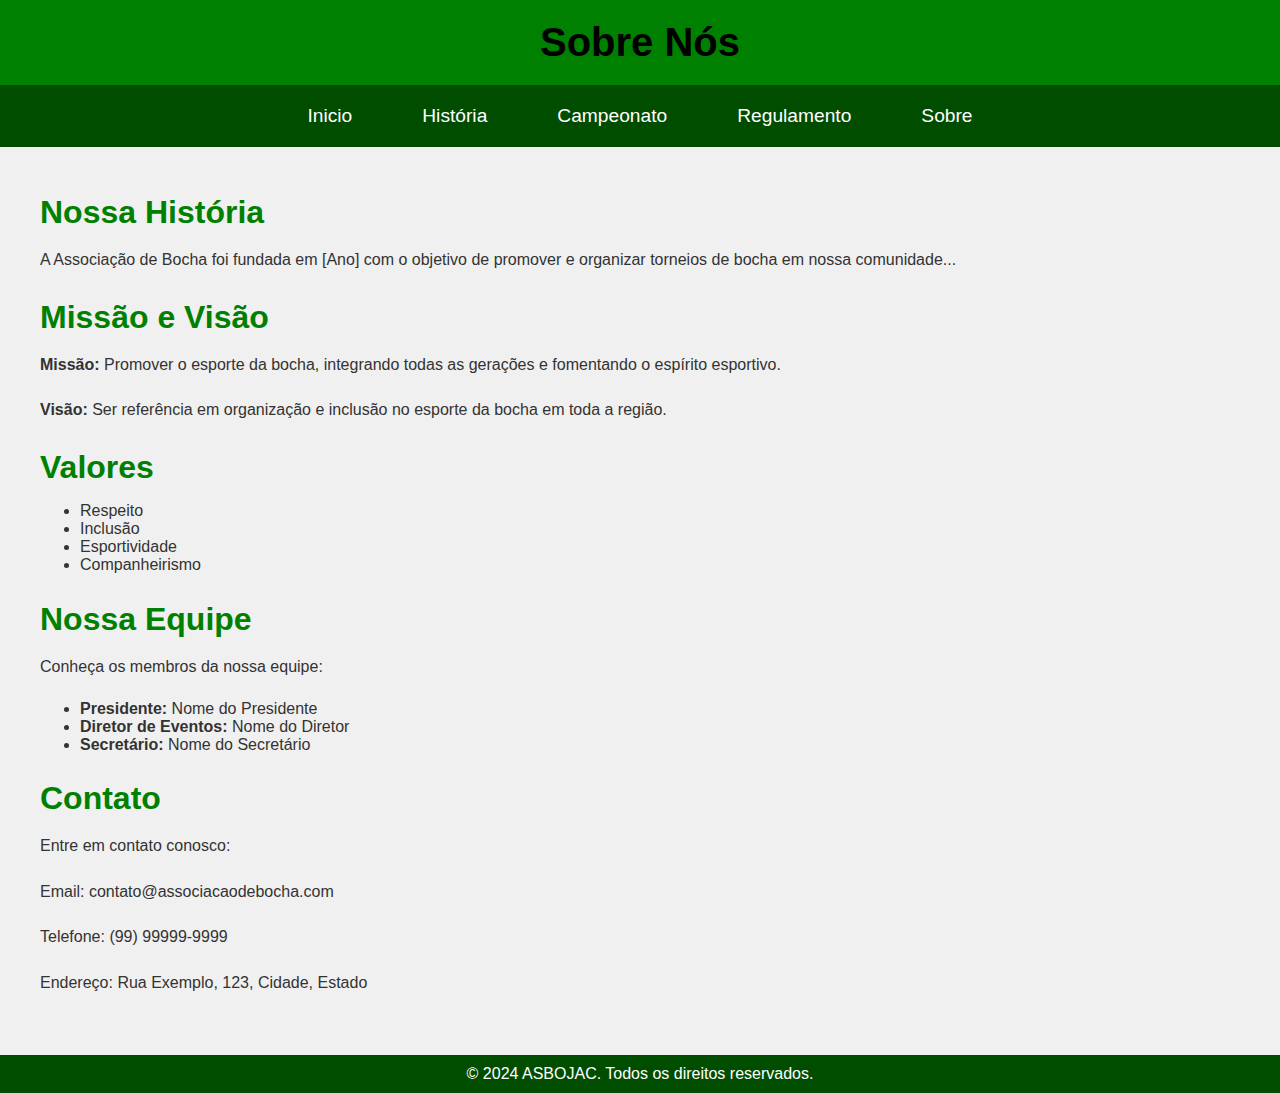
<file: about.html>
<!DOCTYPE html>
<html lang="pt-BR">
<head>
    <meta charset="UTF-8">
    <meta name="viewport" content="width=device-width, initial-scale=1.0">
    <title>Sobre Nós - ASBOJAC </title>
    <link rel="stylesheet" href="styles.css">
</head>
<body>

    <header>
        <h1>Sobre Nós</h1>
    </header>

    <nav class="navbar">
        <ul class="nav-menu">
            <li><a href="index.html">Inicio</a></li>
            <li><a href="history.html">História</a></li>
            <li><a href="camp.html">Campeonato</a></li>
            <li><a href="rules.html">Regulamento</a></li>
            <li><a href="about.html">Sobre</a></li>
        </ul>
    </nav>

    <main>
        <section>
            <h2>Nossa História</h2>
            <p>A Associação de Bocha foi fundada em [Ano] com o objetivo de promover e organizar torneios de bocha em nossa comunidade...</p>
        </section>

        <section>
            <h2>Missão e Visão</h2>
            <p><strong>Missão:</strong> Promover o esporte da bocha, integrando todas as gerações e fomentando o espírito esportivo.</p>
            <p><strong>Visão:</strong> Ser referência em organização e inclusão no esporte da bocha em toda a região.</p>
        </section>

        <section>
            <h2>Valores</h2>
            <ul>
                <li>Respeito</li>
                <li>Inclusão</li>
                <li>Esportividade</li>
                <li>Companheirismo</li>
            </ul>
        </section>

        <section>
            <h2>Nossa Equipe</h2>
            <p>Conheça os membros da nossa equipe:</p>
            <ul>
                <li><strong>Presidente:</strong> Nome do Presidente</li>
                <li><strong>Diretor de Eventos:</strong> Nome do Diretor</li>
                <li><strong>Secretário:</strong> Nome do Secretário</li>
            </ul>
        </section>

        <section>
            <h2>Contato</h2>
            <p>Entre em contato conosco:</p>
            <p>Email: contato@associacaodebocha.com</p>
            <p>Telefone: (99) 99999-9999</p>
            <p>Endereço: Rua Exemplo, 123, Cidade, Estado</p>
        </section>         
    </main>

    <footer>
        <p>&copy; 2024 ASBOJAC. Todos os direitos reservados.</p>
    </footer>

</body>
</html>
</file>
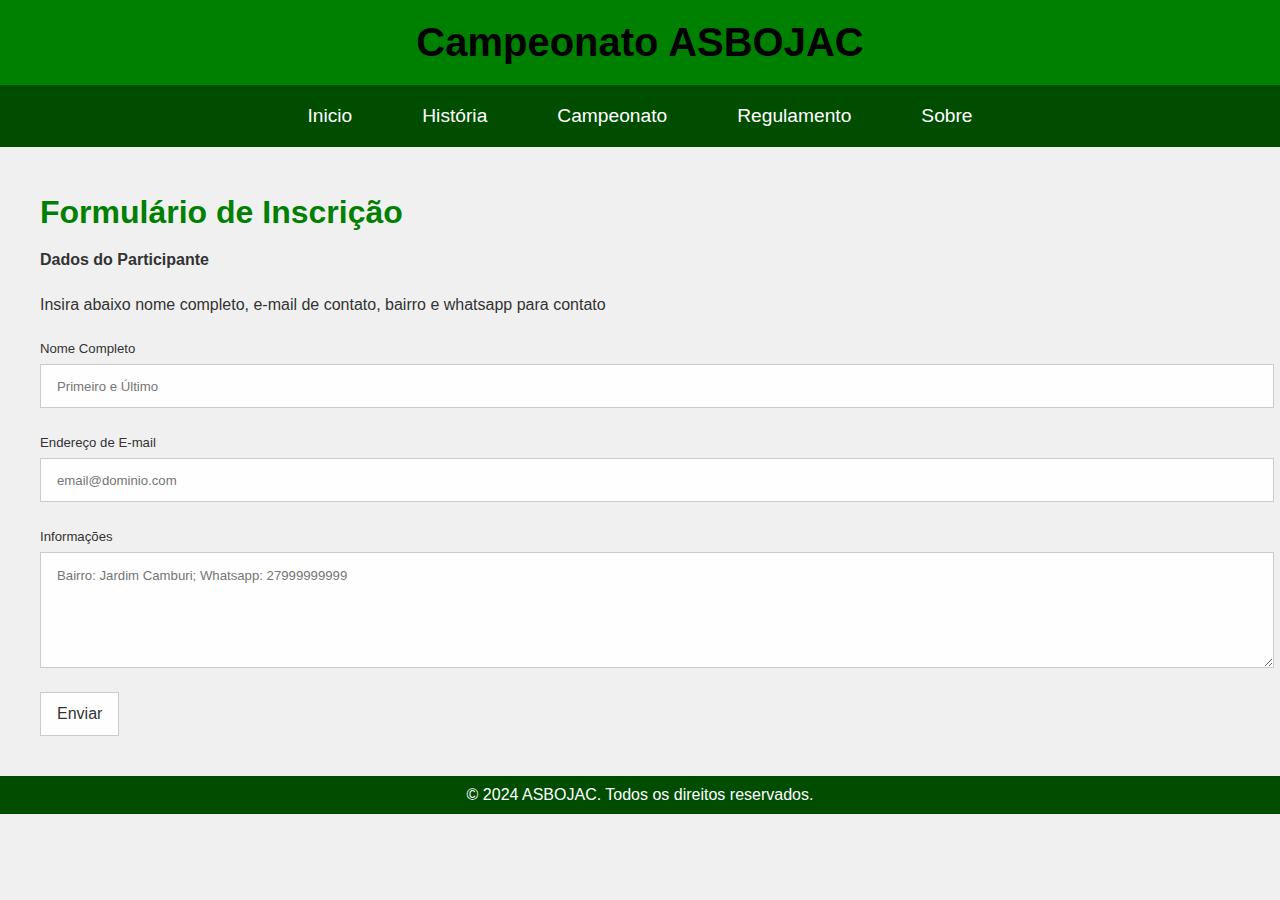
<file: camp.html>
<!DOCTYPE html>
<html lang="pt-BR">
<head>
    <meta charset="UTF-8">
    <meta name="viewport" content="width=device-width, initial-scale=1.0">
    <title> Campeonato ASBOJAC </title>
    <link rel="stylesheet" href="styles.css"> <!-- Link para o CSS -->
</head>
<body>

    <header>
        <h1>Campeonato ASBOJAC</h1>
    </header>

    <nav class="navbar">
        <ul class="nav-menu">
            <li><a href="index.html">Inicio</a></li>
            <li><a href="history.html">História</a></li>
            <li><a href="camp.html">Campeonato</a></li>
            <li><a href="rules.html">Regulamento</a></li>
            <li><a href="about.html">Sobre</a></li>
        </ul>
    </nav>

    <main>
        <section id="origem">
            <h2>Formulário de Inscrição</h2>
            <p><strong>Dados do Participante</strong></p>
            <p>Insira abaixo nome completo, e-mail de contato, bairro e whatsapp para contato</p>
            
            <form id="fs-frm" name="simple-contact-form" accept-charset="utf-8" action="https://formspree.io/f/{form_id}" method="post">
  <fieldset id="fs-frm-inputs">
    <label for="full-name">Nome Completo</label>
    <input type="text" name="name" id="full-name" placeholder="Primeiro e Último" required="">
    <label for="email-address">Endereço de E-mail</label>
    <input type="email" name="_replyto" id="email-address" placeholder="email@dominio.com" required="">
    <label for="message">Informações</label>
    <textarea rows="5" name="message" id="message" placeholder="Bairro: Jardim Camburi; Whatsapp: 27999999999" required=""></textarea>
    <input type="hidden" name="_subject" id="email-subject" value="Contact Form Submission">
  </fieldset>
  <input type="submit" value="Enviar">
</form><style>/* reset */
#fs-frm input,
#fs-frm select,
#fs-frm textarea,
#fs-frm fieldset,
#fs-frm optgroup,
#fs-frm label,
#fs-frm #card-element:disabled {
  font-family: inherit;
  font-size: 100%;
  color: inherit;
  border: none;
  border-radius: 0;
  display: block;
  width: 100%;
  padding: 0;
  margin: 0;
  -webkit-appearance: none;
  -moz-appearance: none;
}
#fs-frm label,
#fs-frm legend,
#fs-frm ::placeholder {
  font-size: .825rem;
  margin-bottom: .5rem;
  padding-top: .2rem;
  display: flex;
  align-items: baseline;
}

/* border, padding, margin, width */
#fs-frm input,
#fs-frm select,
#fs-frm textarea,
#fs-frm #card-element {
  border: 1px solid rgba(0,0,0,0.2);
  background-color: rgba(255,255,255,0.9);
  padding: .75em 1rem;
  margin-bottom: 1.5rem;
}
#fs-frm input:focus,
#fs-frm select:focus,
#fs-frm textarea:focus {
  background-color: white;
  outline-style: solid;
  outline-width: thin;
  outline-color: gray;
  outline-offset: -1px;
}
#fs-frm [type="text"],
#fs-frm [type="email"] {
  width: 100%;
}
#fs-frm [type="button"],
#fs-frm [type="submit"],
#fs-frm [type="reset"] {
  width: auto;
  cursor: pointer;
  -webkit-appearance: button;
  -moz-appearance: button;
  appearance: button;
}
#fs-frm [type="button"]:focus,
#fs-frm [type="submit"]:focus,
#fs-frm [type="reset"]:focus {
  outline: none;
}
#fs-frm [type="submit"],
#fs-frm [type="reset"] {
  margin-bottom: 0;
}
#fs-frm select {
  text-transform: none;
}

#fs-frm [type="checkbox"] {
  -webkit-appearance: checkbox;
  -moz-appearance: checkbox;
  appearance: checkbox;
  display: inline-block;
  width: auto;
  margin: 0 .5em 0 0 !important;
}

#fs-frm [type="radio"] {
  -webkit-appearance: radio;
  -moz-appearance: radio;
  appearance: radio;
}

/* address, locale */
#fs-frm fieldset.locale input[name="city"],
#fs-frm fieldset.locale select[name="state"],
#fs-frm fieldset.locale input[name="postal-code"] {
  display: inline;
}
#fs-frm fieldset.locale input[name="city"] {
  width: 52%;
}
#fs-frm fieldset.locale select[name="state"],
#fs-frm fieldset.locale input[name="postal-code"] {
  width: 20%;
}
#fs-frm fieldset.locale input[name="city"],
#fs-frm fieldset.locale select[name="state"] {
  margin-right: 3%;
}
</style>
            
        </section>


    </main>

    <footer>
        <p>&copy; 2024 ASBOJAC. Todos os direitos reservados.</p>
    </footer>

</body>
</html>
</file>
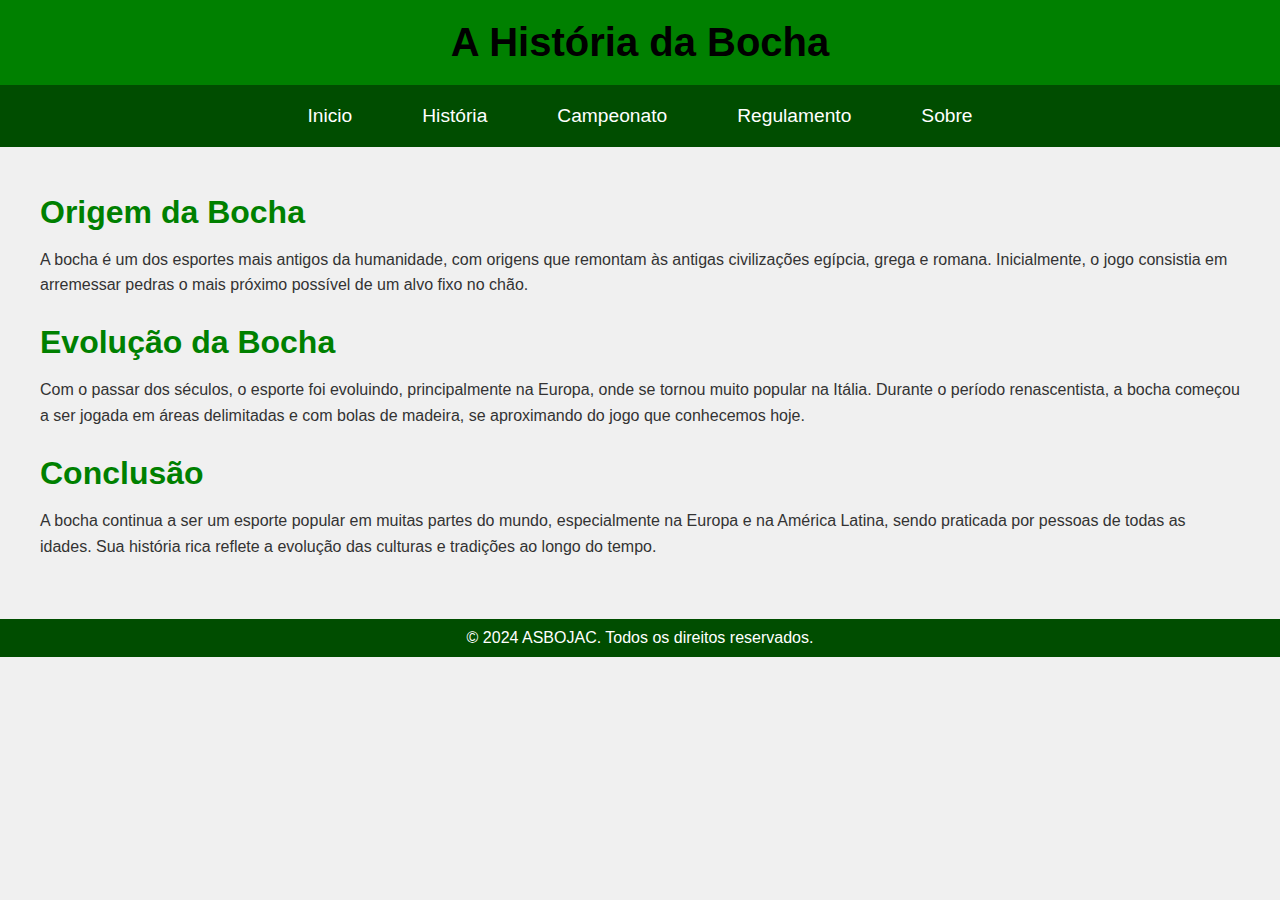
<file: history.html>
<!DOCTYPE html>
<html lang="pt-BR">
<title> Historia da Bocha </title>
<head>
    <meta charset="UTF-8">
    <meta name="viewport" content="width=device-width, initial-scale=1.0">
    <title> História da Bocha </title>
    <link rel="stylesheet" href="styles.css"> <!-- Link para o CSS -->
</head>
<body>

    <header>
        <h1>A História da Bocha</h1>
    </header>

    <nav class="navbar">
        <ul class="nav-menu">
            <li><a href="index.html">Inicio</a></li>
            <li><a href="history.html">História</a></li>
            <li><a href="camp.html">Campeonato</a></li>
            <li><a href="rules.html">Regulamento</a></li>
            <li><a href="about.html">Sobre</a></li>
        </ul>
    </nav>

    <main>
        <section id="origem">
            <h2>Origem da Bocha</h2>
            <p>A bocha é um dos esportes mais antigos da humanidade, com origens que remontam às antigas civilizações egípcia, grega e romana. Inicialmente, o jogo consistia em arremessar pedras o mais próximo possível de um alvo fixo no chão.</p>
        </section>

        <section id="evolucao">
            <h2>Evolução da Bocha</h2>
            <p>Com o passar dos séculos, o esporte foi evoluindo, principalmente na Europa, onde se tornou muito popular na Itália. Durante o período renascentista, a bocha começou a ser jogada em áreas delimitadas e com bolas de madeira, se aproximando do jogo que conhecemos hoje.</p>
        </section>

        <section id="conclusao">
            <h2>Conclusão</h2>
            <p>A bocha continua a ser um esporte popular em muitas partes do mundo, especialmente na Europa e na América Latina, sendo praticada por pessoas de todas as idades. Sua história rica reflete a evolução das culturas e tradições ao longo do tempo.</p>
        </section>
    </main>

    <footer>
        <p>&copy; 2024 ASBOJAC. Todos os direitos reservados.</p>
    </footer>

</body>
</html>
</file>
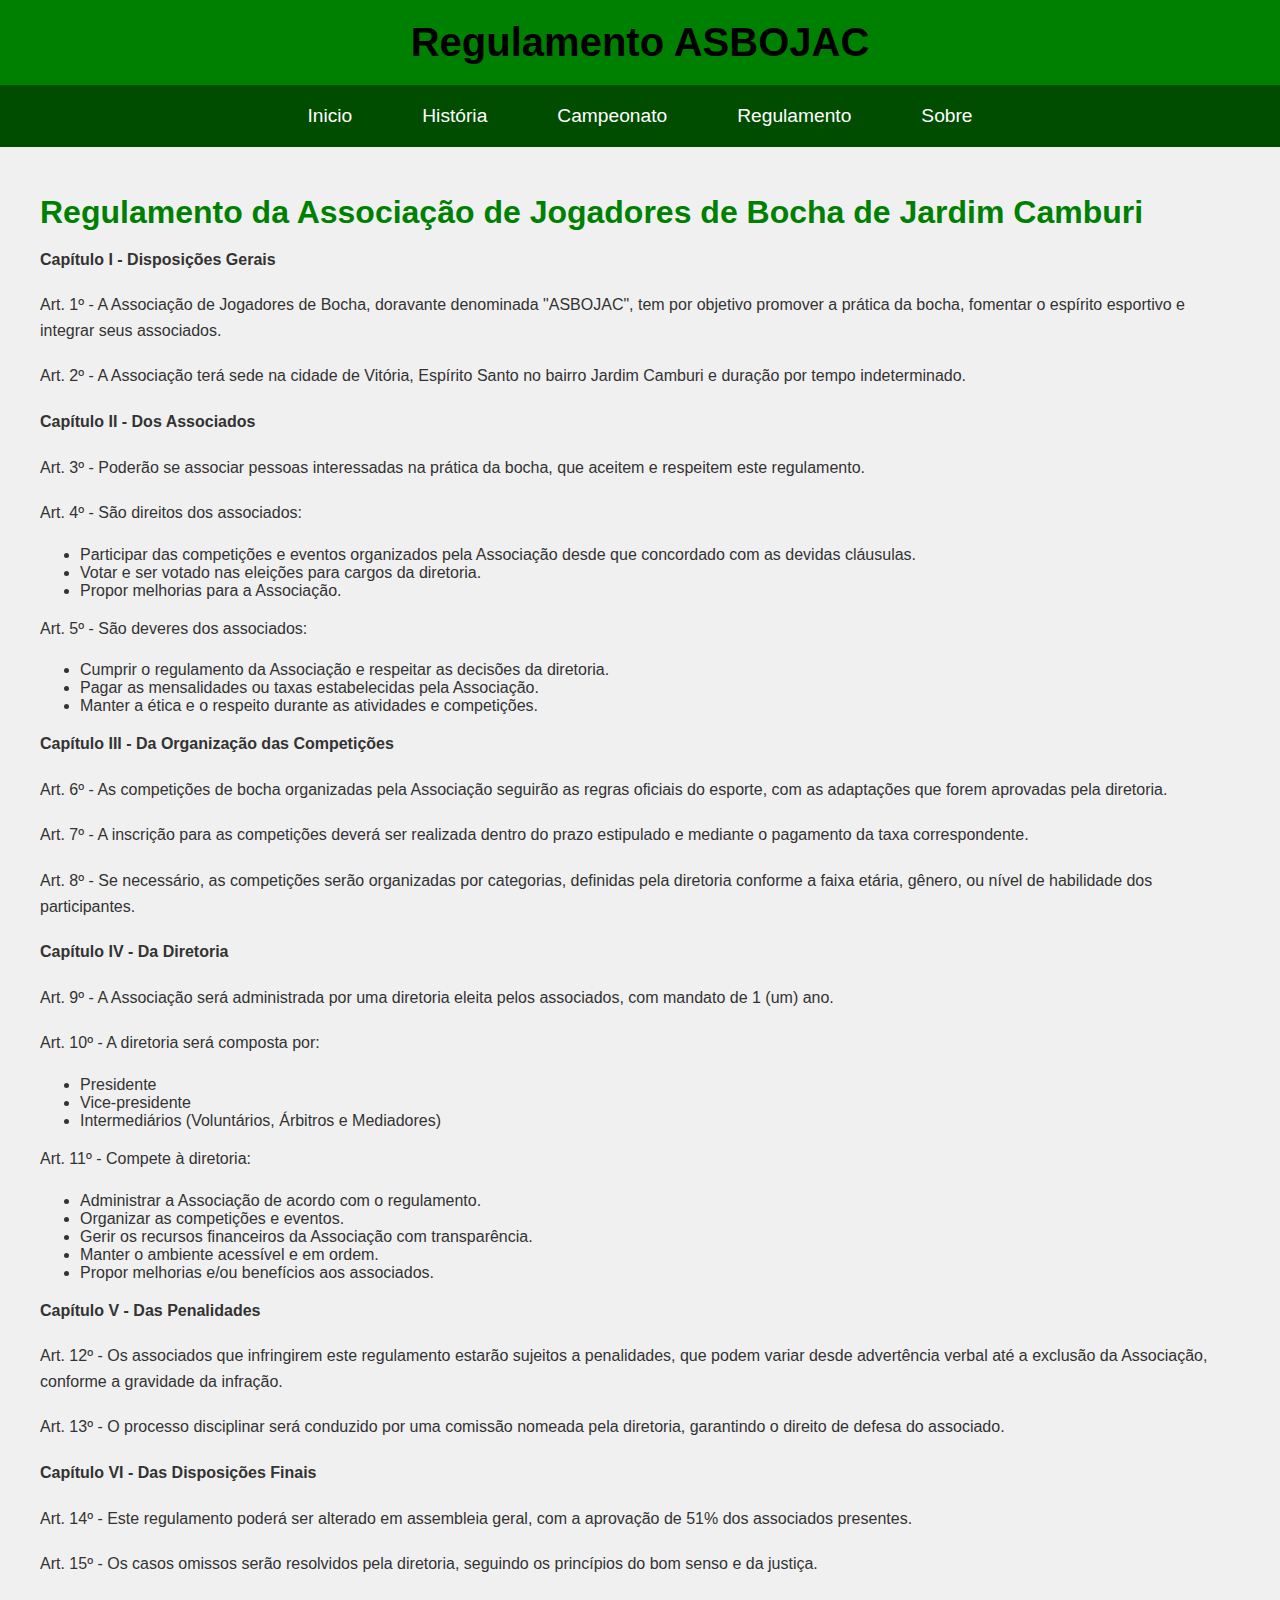
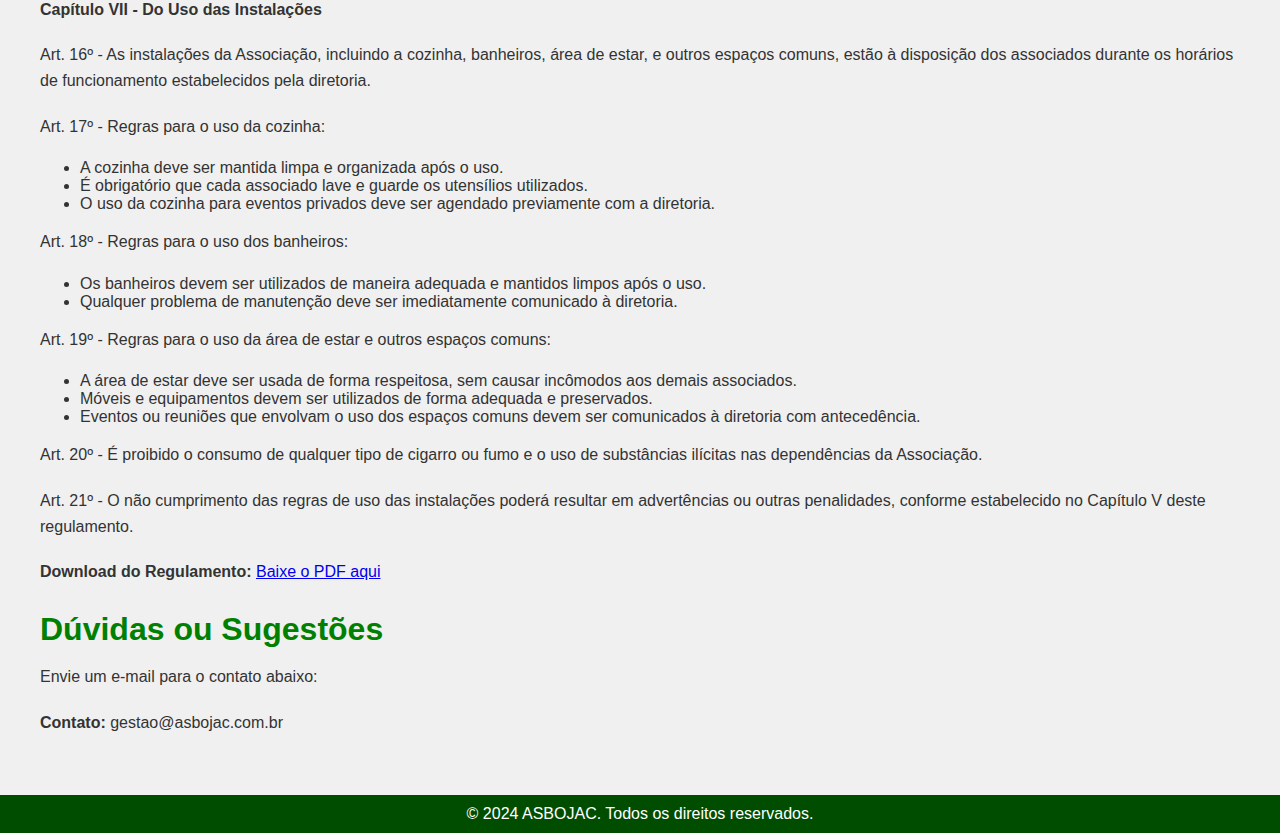
<file: rules.html>
<!DOCTYPE html>
<html lang="pt-BR">
<head>
    <meta charset="UTF-8">
    <meta name="viewport" content="width=device-width, initial-scale=1.0">
    <title>Regulamento - ASBOJAC </title>
    <link rel="stylesheet" href="styles.css">
</head>
<body>

    <header>
        <h1>Regulamento ASBOJAC</h1>
    </header>

    <nav class="navbar">
        <ul class="nav-menu">
            <li><a href="index.html">Inicio</a></li>
            <li><a href="history.html">História</a></li>
            <li><a href="camp.html">Campeonato</a></li>
            <li><a href="rules.html">Regulamento</a></li>
            <li><a href="about.html">Sobre</a></li>
        </ul>
    </nav>
    

    <main>
        <section>
            <h2>Regulamento da Associação de Jogadores de Bocha de Jardim Camburi</h2>
            
            <p><strong>Capítulo I - Disposições Gerais</strong></p>
            <p>Art. 1º - A Associação de Jogadores de Bocha, doravante denominada "ASBOJAC", tem por objetivo promover a prática da bocha, fomentar o espírito esportivo e integrar seus associados.</p>
            <p>Art. 2º - A Associação terá sede na cidade de Vitória, Espírito Santo no bairro Jardim Camburi e duração por tempo indeterminado.</p>
            
            <p><strong>Capítulo II - Dos Associados</strong></p>
            <p>Art. 3º - Poderão se associar pessoas interessadas na prática da bocha, que aceitem e respeitem este regulamento.</p>
            <p>Art. 4º - São direitos dos associados:</p>
            <ul>
                <li>Participar das competições e eventos organizados pela Associação desde que concordado com as devidas cláusulas.</li>
                <li>Votar e ser votado nas eleições para cargos da diretoria.</li>
                <li>Propor melhorias para a Associação.</li>
            </ul>
            
            <p>Art. 5º - São deveres dos associados:</p>
            <ul>
                <li>Cumprir o regulamento da Associação e respeitar as decisões da diretoria.</li>
                <li>Pagar as mensalidades ou taxas estabelecidas pela Associação.</li>
                <li>Manter a ética e o respeito durante as atividades e competições.</li>
            </ul>
            
            <p><strong>Capítulo III - Da Organização das Competições</strong></p>
            <p>Art. 6º - As competições de bocha organizadas pela Associação seguirão as regras oficiais do esporte, com as adaptações que forem aprovadas pela diretoria.</p>
            <p>Art. 7º - A inscrição para as competições deverá ser realizada dentro do prazo estipulado e mediante o pagamento da taxa correspondente.</p>
            <p>Art. 8º - Se necessário, as competições serão organizadas por categorias, definidas pela diretoria conforme a faixa etária, gênero, ou nível de habilidade dos participantes.</p>
            
            <p><strong>Capítulo IV - Da Diretoria</strong></p>
            <p>Art. 9º - A Associação será administrada por uma diretoria eleita pelos associados, com mandato de 1 (um) ano.</p>
            <p>Art. 10º - A diretoria será composta por:</p>
            <ul>
                <li>Presidente</li>
                <li>Vice-presidente</li>
                <li>Intermediários (Voluntários, Árbitros e Mediadores)</li>
            </ul>
            <p>Art. 11º - Compete à diretoria:</p>
            <ul>
                <li>Administrar a Associação de acordo com o regulamento.</li>
                <li>Organizar as competições e eventos.</li>
                <li>Gerir os recursos financeiros da Associação com transparência.</li>
                <li>Manter o ambiente acessível e em ordem.</li>
                <li>Propor melhorias e/ou benefícios aos associados.</li>
            </ul>
            
            <p><strong>Capítulo V - Das Penalidades</strong></p>
            <p>Art. 12º - Os associados que infringirem este regulamento estarão sujeitos a penalidades, que podem variar desde advertência verbal até a exclusão da Associação, conforme a gravidade da infração.</p>
            <p>Art. 13º - O processo disciplinar será conduzido por uma comissão nomeada pela diretoria, garantindo o direito de defesa do associado.</p>
            
            <p><strong>Capítulo VI - Das Disposições Finais</strong></p>
            <p>Art. 14º - Este regulamento poderá ser alterado em assembleia geral, com a aprovação de 51% dos associados presentes.</p>
            <p>Art. 15º - Os casos omissos serão resolvidos pela diretoria, seguindo os princípios do bom senso e da justiça.</p>
            
            <p><strong>Capítulo VII - Do Uso das Instalações</strong></p>
            <p>Art. 16º - As instalações da Associação, incluindo a cozinha, banheiros, área de estar, e outros espaços comuns, estão à disposição dos associados durante os horários de funcionamento estabelecidos pela diretoria.</p>
            <p>Art. 17º - Regras para o uso da cozinha:</p>
            <ul>
                <li>A cozinha deve ser mantida limpa e organizada após o uso.</li>
                <li>É obrigatório que cada associado lave e guarde os utensílios utilizados.</li>
                <li>O uso da cozinha para eventos privados deve ser agendado previamente com a diretoria.</li>
            </ul>
            <p>Art. 18º - Regras para o uso dos banheiros:</p>
            <ul>
                <li>Os banheiros devem ser utilizados de maneira adequada e mantidos limpos após o uso.</li>
                <li>Qualquer problema de manutenção deve ser imediatamente comunicado à diretoria.</li>
            </ul>
            <p>Art. 19º - Regras para o uso da área de estar e outros espaços comuns:</p>
            <ul>
                <li>A área de estar deve ser usada de forma respeitosa, sem causar incômodos aos demais associados.</li>
                <li>Móveis e equipamentos devem ser utilizados de forma adequada e preservados.</li>
                <li>Eventos ou reuniões que envolvam o uso dos espaços comuns devem ser comunicados à diretoria com antecedência.</li>
            </ul>
            <p>Art. 20º - É proibido o consumo de qualquer tipo de cigarro ou fumo e o uso de substâncias ilícitas nas dependências da Associação.</p>
            <p>Art. 21º - O não cumprimento das regras de uso das instalações poderá resultar em advertências ou outras penalidades, conforme estabelecido no Capítulo V deste regulamento.</p>              
            <p><strong>Download do Regulamento:</strong> <a href="regulamento.pdf" download>Baixe o PDF aqui</a></p>
        </section>
        <section>
            <h2>Dúvidas ou Sugestões</h2>
            <p>Envie um e-mail para o contato abaixo:</p>
            <p><strong>Contato:</strong> gestao@asbojac.com.br</p>
            
        </section>
        
    </main>

    <footer>
        <p>&copy; 2024 ASBOJAC. Todos os direitos reservados.</p>
    </footer>

</body>
</html>
</file>
<file: styles.css>
/* ---------------------------------- Desenvolvendo Estilos básicos ---------------------------------- */
body {
    font-family: 'Arial', sans-serif;
    margin: 0;
    padding: 0;
    background-color: #f0f0f0;
    color: #333;
}

/* Cabeçalho */
header {
    background-color: #008000; /* Verde representando a cor tradicional do gramado */
    color: #000;
    padding: 20px;
    text-align: center;
}

header h1 {
    margin: 0;
    font-size: 2.5em;
}

/* Navegação */
nav {
    background-color: #004d00; /* Verde escuro */
    padding: 10px 0;
}

nav ul {
    list-style: none;
    margin: 0;
    padding: 0;
    display: flex;
    justify-content: center;
}

nav ul li {
    margin: 0 15px;
}

nav ul li a {
    color: #fff;
    text-decoration: none;
    font-size: 1.2em;
}

nav ul li a:hover {
    text-decoration: underline;
}

/* Seção principal */
main {
    padding: 20px;
    max-width: 1200px;
    margin: auto;
}

main h2 {
    color: #008000;
    font-size: 2em;
    margin-bottom: 10px;
}

main p {
    line-height: 1.6;
    margin-bottom: 20px;
}

/* Estilos para seções especiais */
.section-highlight {
    background-color: #e0ffe0; /* Verde claro */
    padding: 20px;
    border-radius: 10px;
    margin-bottom: 20px;
}

.section-highlight h3 {
    color: #004d00;
    font-size: 1.8em;
    margin-bottom: 10px;
}

/* Rodapé */
footer {
    background-color: #004d00;
    color: #fff;
    text-align: center;
    padding: 10px;
    margin-top: 20px;
}

footer p {
    margin: 0;
    font-size: 1em;
}

/* Estilos responsivos */
@media (max-width: 768px) {
    header h1 {
        font-size: 2em;
    }

    nav ul {
        flex-direction: column;
    }

    nav ul li {
        margin: 10px 0;
    }

    main h2 {
        font-size: 1.8em;
    }
}



/* Exemplo de cores definidas */
:root {
    --cor-primaria: #91dfc5; /* Cor principal do botão */
    --cor-secundaria: #2ecc71; /* Cor de destaque */
    --cor-fundo: #ecf0f1; /* Cor de fundo */
    --cor-texto: #0e0404; /* Cor do texto */
}

/* Estilo para o botão */
button {
    background-color: var(--cor-primaria); /* Cor de fundo do botão */
    color: var(--cor-texto); /* Cor do texto do botão */
    border: none; /* Remove a borda padrão */
    padding: 10px 20px; /* Adiciona preenchimento ao botão */
    border-radius: 5px; /* Cantos arredondados */
    font-size: 16px; /* Tamanho da fonte */
    cursor: pointer; /* Muda o cursor para indicar que é clicável */
    transition: background-color 0.3s ease; /* Transição suave para a cor de fundo */
}

button:hover {
    background-color: var(--cor-secundaria); /* Cor de fundo ao passar o mouse */
}

/* styles.css */

/* Estilo para a barra de navegação */
.navbar {
    background-color: #004d00; /* Cor de fundo da barra de navegação * 3498db/
    padding: 10px 0; /* Espaçamento interno */
}

.nav-menu {
    list-style-type: none; /* Remove os marcadores padrão da lista */
    margin: 0;
    padding: 0;
    text-align: center; /* Centraliza o conteúdo da barra de navegação */
}

.nav-menu li {
    display: inline; /* Exibe os itens da lista na horizontal */
}

.nav-menu a {
    color: #ffffff; /* Cor do texto dos links */
    text-decoration: none; /* Remove o sublinhado dos links */
    padding: 10px 20px; /* Espaçamento interno dos links */
    display: inline-block; /* Permite o padding e o background-color */
    border-radius: 5px; /* Cantos arredondados dos links */
    transition: background-color 0.3s ease; /* Transição suave para a cor de fundo */
}

.nav-menu a:hover {
    background-color: #2980b9; /* Cor de fundo ao passar o mouse *  #2980b9;/
}

.nav-menu a.active {
    background-color: #2ecc71; /* Cor de fundo para o link ativo */
    color: #ffffff; /* Cor do texto do link ativo */
}

.map-container {
    display: flex;
    justify-content: center; /* Centraliza horizontalmente */
    align-items: center;     /* Centraliza verticalmente (se necessário) */
    margin: 0 auto;          /* Garante que a div esteja centralizada na página */
    width: 100%;             /* A largura máxima da div */
}

.map-container iframe {
    max-width: 100%;         /* Garante que o iframe não ultrapasse a largura da página */
   /* height: auto;            /* Mantém a proporção correta do iframe */
}

/* ---------------------------------- Desenvolvendo o SLIDER ---------------------------------- */
/* Container do slider */

.slider {
    position: relative;
    width: 50%; /* Ou uma largura fixa, se necessário */
    max-width: 1000px; /* Ajuste conforme necessário */
    margin: 0 auto; /* Centraliza o slider horizontalmente */
    overflow: hidden; /* Oculta qualquer conteúdo que ultrapasse o contêiner */
}


/* ---------------------------------- Estilo para cada slide ---------------------------------- */
.slides .slide {
    display: none;
}

/* ---------------------------------- Estilo para as imagens ---------------------------------- */

.slider img {
    width: 100%; /* Garante que as imagens ocupem toda a largura do contêiner */
    height: 100%; /* Mantém a proporção das imagens */
    display: block; /* Remove o espaço em branco abaixo das imagens */
}

.slider .slides {
    display: flex;
    transition: transform 0.5s ease-in-out;
    width: 100%; /* Adicione esta linha */
}

.slider .slide img {
    width: 100%;
    height: auto;
}


/* ---------------------------------- Mostrar o primeiro slide ---------------------------------- */
.slides .slide:first-child {
    display: block;
}

/* ---------------------------------- Botões de navegação (setas) ---------------------------------- */

.slider .prev, .slider .next {
    position: absolute;
    top: 50%;
    width: 40px; /* Ajuste conforme necessário */
    height: 40px; /* Ajuste conforme necessário */
    background-color: rgba(91, 102, 81, 0.7); /* Cor de fundo com transparência */
    color: white; /* Cor dos ícones */
    border: none;
    border-radius: 50%; /* Torna o botão circular */
    display: flex;
    align-items: center;
    justify-content: center;
    cursor: pointer;
    transform: translateY(-50%);
    z-index: 10; /* Garante que os botões estejam acima das imagens */
    font-size: 20px; /* Ajuste o tamanho do ícone conforme necessário */
}

.slider .prev:hover, .slider .next:hover {
    background-color: rgba(0, 0, 0, 0.9); /* Escurece o fundo ao passar o mouse */
    transform: translateY(-50%) scale(1.1); /* Aumenta o tamanho do botão ao passar o mouse */
   /* transition: background-color 0.3s ease, transform 0.3s ease; /* Adiciona uma transição suave */
}


.slider .prev {
    left: 10px; /* Ajuste a distância do lado esquerdo */
}

.slider .next {
    right: 10px; /* Ajuste a distância do lado direito */
}

/* ---------------------------------- Caixa de miniatura de imagens ---------------------------------- */

.thumbnails {
    display: flex;
    justify-content: center;
    margin-top: 10px;
}

.thumbnails img {
    width: 80px;
    height: auto;
    cursor: pointer;
    margin: 0 5px;
    border: 2px solid transparent;
    transition: border 0.3s ease;
}

.thumbnails img:hover {
    border: 2px solid #000;
}

/* Adiciona uma borda para a miniatura selecionada */
.thumbnails img.selected {
    border: 2px solid #000;
}

.nav-buttons {
    position: absolute;
    top: 50%;
    width: 100%;
    display: flex;
    justify-content: space-between;
    transform: translateY(-50%);
}

.nav-buttons .prev, .nav-buttons .next {
    background-color: rgba(0, 0, 0, 0.5);
    color: #fff;
    border: none;
    padding: 10px;
    cursor: pointer;
}


/* ---------------------------------- Efeitos de sombreamento no slider ---------------------------------- */

.fade {
    animation: fade 1.5s ease-in-out;
}

@keyframes fade {
    from {opacity: .4} 
    to {opacity: 1}
}

/* ---------------------------------- Efeitos de slide no slider ---------------------------------- */

.slide {
    animation: slideEffect 1.5s ease-in-out;
}

@keyframes slideEffect {
    from { transform: translateX(-100%); }
    to { transform: translateX(0); }
}

/* ---------------------------------- Efeitos de zoom no slider ---------------------------------- */

.zoom {
    animation: zoomEffect 1.5s ease-in-out;
}

@keyframes zoomEffect {
    from { transform: scale(1); }
    to { transform: scale(1.1); }
}

/* ---------------------------------- Efeitos de rotate no slider ---------------------------------- */

.rotate {
    animation: rotateEffect 1.5s ease-in-out;
}

@keyframes rotateEffect {
    from { transform: rotate(0deg); }
    to { transform: rotate(360deg); }
}

/* ---------------------------------- Efeitos de flip no slider ---------------------------------- */

.flip {
    animation: flipEffect 1.5s ease-in-out;
    backface-visibility: hidden;
}

@keyframes flipEffect {
    from { transform: rotateY(0); }
    to { transform: rotateY(180deg); }
}

/* ---------------------------------- Efeitos de desintegrate no slider ---------------------------------- */ 

.disintegrate {
    animation: disintegrate 1.5s ease-in-out;
    position: relative;
}

@keyframes disintegrate {
    0% {
        opacity: 1;
        transform: translateY(0);
    }
    50% {
        opacity: 0.5;
        transform: translateY(-10px);
        clip-path: polygon(0 0, 100% 0, 100% 100%, 0 100%);
    }
    100% {
        opacity: 0;
        transform: translateY(-20px);
        clip-path: polygon(10% 10%, 90% 0%, 100% 100%, 0% 90%);
    }
}

/* ---------------------------------- Efeitos de blur no slider ---------------------------------- */

.blur {
    animation: blurEffect 1.5s ease-in-out;
}

@keyframes blurEffect {
    from { filter: blur(0px); }
    to { filter: blur(5px); opacity: 0; }
}

/* ---------------------------------- Efeitos de curtain reveal no slider ---------------------------------- */

.curtain {
    animation: curtainEffect 1.5s ease-in-out;
    transform-origin: top;
}

@keyframes curtainEffect {
    from { transform: scaleY(0); }
    to { transform: scaleY(1); }
}

/* ---------------------------------- Efeitos de slice no slider ---------------------------------- */

.slice {
    animation: sliceEffect 1.5s ease-in-out;
}

@keyframes sliceEffect {
    from { clip-path: inset(0% 0% 0% 100%); }
    to { clip-path: inset(0% 0% 0% 0%); }
}
</file>
